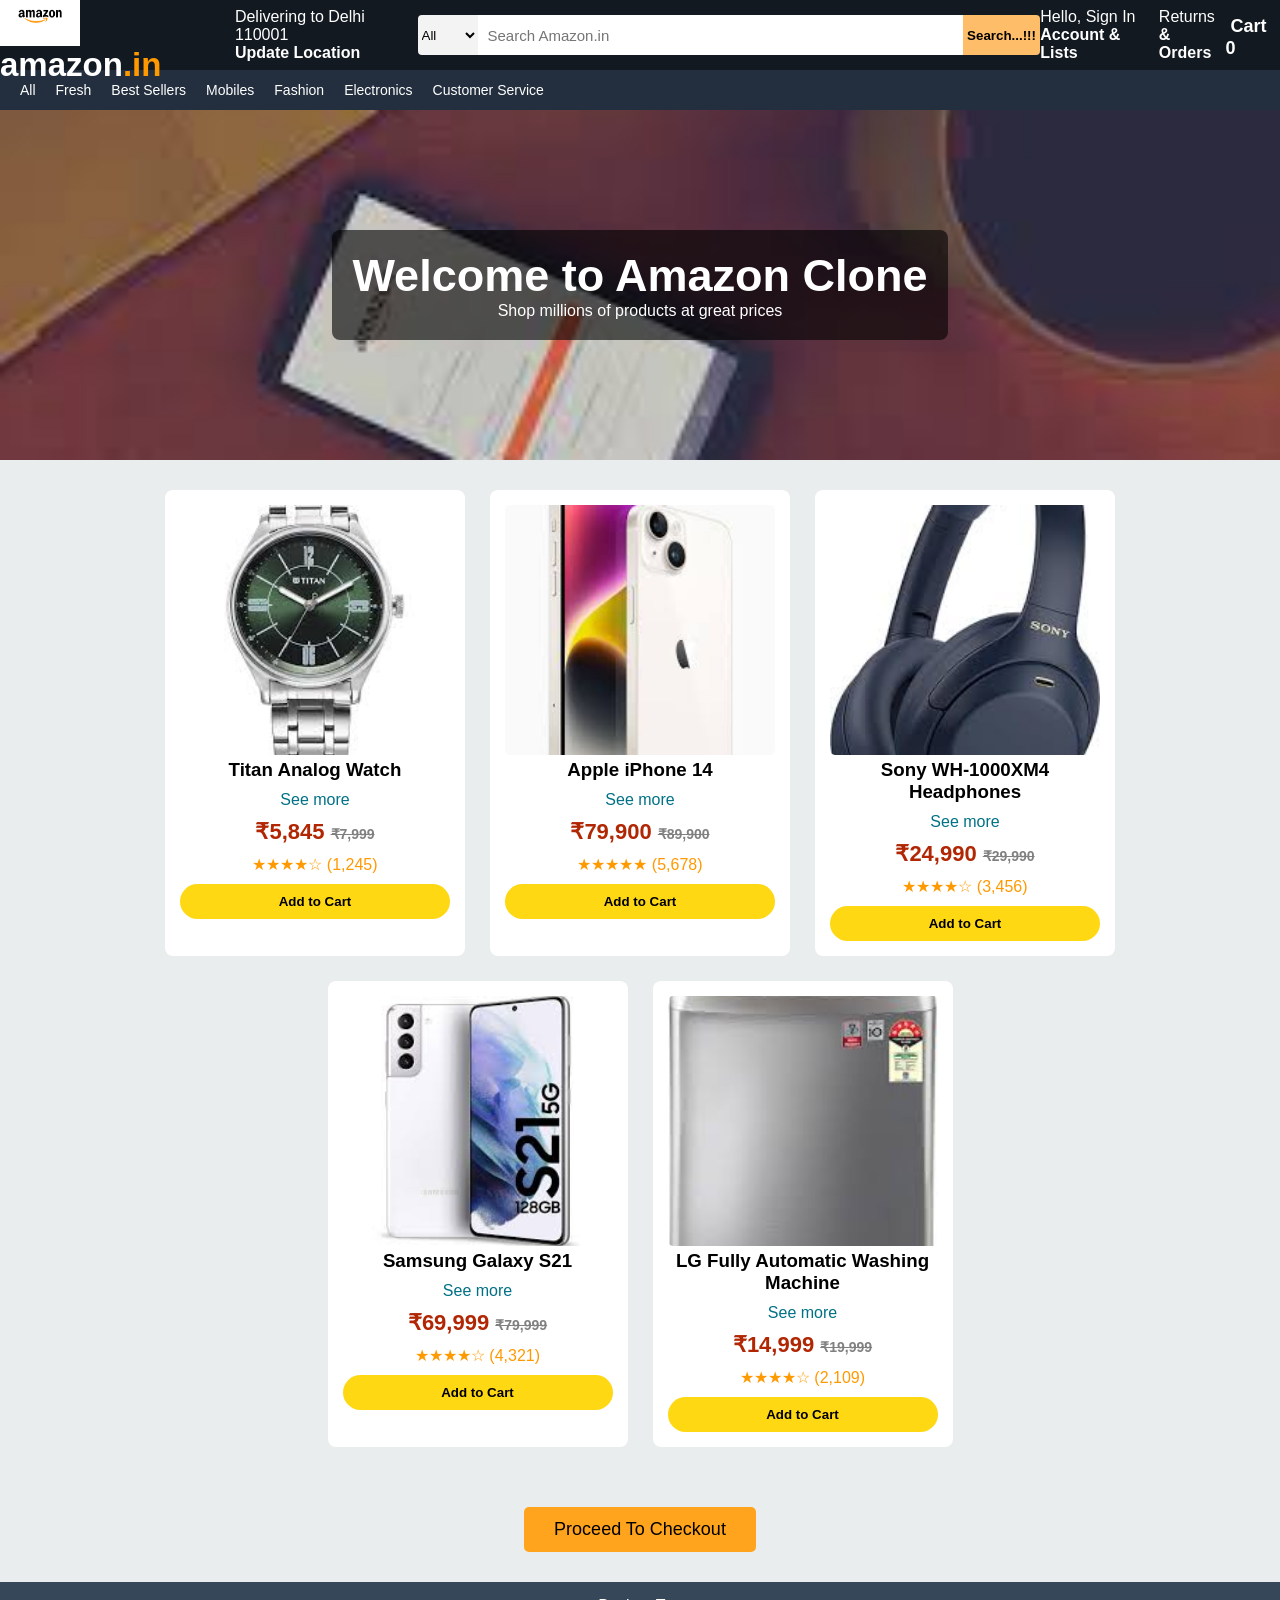
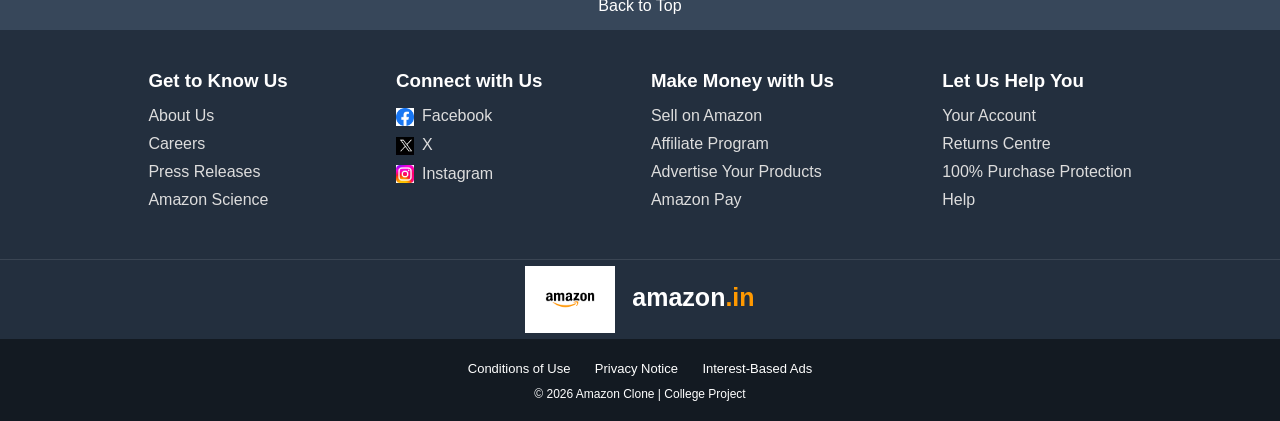
<file: index.html>
<!DOCTYPE html>
<html lang="en">

<head>
    <meta charset="UTF-8">
    <meta name="viewport" content="width=device-width, initial-scale=1.0">
    <title>Amazon Clone</title>
    <link rel="stylesheet" href="amazon.css">
   
</head>
 <script src="amazon.js" defer></script>
<body>

    <header>

    <div class="navbar">

        <div class="logo">
            <h2><img src="amazon logo.png" alt="Amazon">amazon<span>.in</span></h2>
        </div>

        <div class="location">
            <p>Delivering to Delhi 110001</p>
            <h4>Update Location</h4>
        </div>

        <div class="search-bar">

            <select>
                <option>All</option>
                <option>Electronics</option>
                <option>Fashion</option>
                <option>Books</option>
            </select>

            <input type="text" placeholder="Search Amazon.in">

            <button>Search...!!!</button>

        </div>

   <div class="account">

    <p>
        Hello,
        <span id="username-display">
            Sign In
        </span>
    </p>

    <h4 id="openLogin">
        Account & Lists
    </h4>

</div>

        <div class="orders">
            <p>Returns</p>
            <h4>& Orders</h4>
        </div>

    <div class="cart">
        <i class="fa-solid fa-cart-shopping"></i>
        Cart
        <span id="cart-count">0</span>
    </div>

    </div>

    <div class="menu">
        <a href="#">All</a>
        <a href="#">Fresh</a>
        <a href="#">Best Sellers</a>
        <a href="#">Mobiles</a>
        <a href="#">Fashion</a>
        <a href="#">Electronics</a>
        <a href="#">Customer Service</a>
    </div>

</header>

   <div class="hero">
     <div class="hero-content">
        <h1>Welcome to Amazon Clone</h1>
        <p>Shop millions of products at great prices</p>
     </div>
   </div>
   
<section class="product">
   <div class="product1">
    <img src="titan watch.jpeg" alt="Titan Watch">

    <h3>Titan Analog Watch</h3>
    <a href="#">See more</a>
    <p class="price">
        ₹5,845
        <span class="old-price">₹7,999</span>
    </p>

    <p class="rating">★★★★☆ (1,245)</p>

    <button class="cart-btn">Add to Cart</button>
    </div>
    <div class="product2">
        <img src="iphone 14.jpeg" alt="Apple iPhone 14">

        <h3>Apple iPhone 14</h3>
        <a href="#">See more</a>
        <p class="price">
            ₹79,900
            <span class="old-price">₹89,900</span>
        </p>

        <p class="rating">★★★★★ (5,678)</p>

        <button class="cart-btn">Add to Cart</button>
    </div>

    <div class="product3">
        <img src="sony.jpeg" alt="Sony WH-1000XM4">

        <h3>Sony WH-1000XM4 Headphones</h3>
        <a href="#">See more</a>
        <p class="price">
            ₹24,990
            <span class="old-price">₹29,990</span>
        </p>

        <p class="rating">★★★★☆ (3,456)</p>

        <button class="cart-btn">Add to Cart</button>
    </div>
    <div class="product4">
        <img src="samsung.jpeg" alt="Samsung Galaxy S21">

        <h3>Samsung Galaxy S21</h3>
        <a href="#">See more</a>
        <p class="price">
            ₹69,999
            <span class="old-price">₹79,999</span>
        </p>

        <p class="rating">★★★★☆ (4,321)</p>

        <button class="cart-btn">Add to Cart</button>

    </div>
    <div class="product5">
        <img src="lg washing.jpeg" alt="Washing Machine">
        
        <h3>LG Fully Automatic Washing Machine</h3>
        <a href="#">See more</a>
        <p class="price">
            ₹14,999
            <span class="old-price">₹19,999</span>
        </p>

        <p class="rating">★★★★☆ (2,109)</p>

        <button class="cart-btn">Add to Cart</button>
    </div>
</section>
      
    <!-- Login Modal -->

<div id="loginModal" class="modal">

    <div class="modal-content">

        <span class="close" id="closeLogin">&times;</span>

        <h2>Sign In</h2>

        <input type="text"
               id="username"
               placeholder="Enter Username">

        <input type="password"
               id="password"
               placeholder="Enter Password">

        <button id="loginSubmit">
            Login
        </button>

    </div>

</div>
 <!-- Checkout Modal -->

<div id="checkoutModal" class="modal">

    <div class="modal-content">

        <span class="close" id="closeCheckout">
            &times;
        </span>

        <h2>Checkout</h2>

        <input type="text"
               placeholder="Full Name">

        <input type="text"
               placeholder="Address">

        <input type="text"
               placeholder="City">

        <input type="text"
               placeholder="Pincode">

        <select>
            <option>UPI</option>
            <option>Credit Card</option>
            <option>Debit Card</option>
            <option>Cash On Delivery</option>
        </select>

        <button id="placeOrder">
            Place Order
        </button>

    </div>

</div>
<div class="checkout-section">

    <button id="openCheckout"
            class="checkout-btn">

        Proceed To Checkout

    </button>

</div>

   <footer>

    <!-- Back to Top -->
    <div class="foot-panel1">
    Back to Top
    </div>

    <!-- Footer Links -->
    <div class="foot-panel2">

        <ul>
            <h3>Get to Know Us</h3>
            <a href="#">About Us</a>
            <a href="#">Careers</a>
            <a href="#">Press Releases</a>
            <a href="#">Amazon Science</a>
        </ul>

        <ul>
            <h3>Connect with Us</h3>
            <a href="#"><img src="facebook.png" alt="Facebook">Facebook</a>
            <a href="#"><img src="XX.jpeg" alt="X">X</a>
            <a href="#"><img src="instagram.jpeg" alt="Instagram">Instagram</a>
        </ul>

        <ul>
            <h3>Make Money with Us</h3>
            <a href="#">Sell on Amazon</a>
            <a href="#">Affiliate Program</a>
            <a href="#">Advertise Your Products</a>
            <a href="#">Amazon Pay</a>
        </ul>

        <ul>
            <h3>Let Us Help You</h3>
            <a href="#">Your Account</a>
            <a href="#">Returns Centre</a>
            <a href="#">100% Purchase Protection</a>
            <a href="#">Help</a>
        </ul>

    </div>

    <!-- Logo Section -->
    <div class="foot-panel3">
        <div class="logo">
            <img src="amazon logo.png" alt="Amazon">
            amazon<span>.in</span>
        </div>
    </div>

    <!-- Copyright -->
    <div class="foot-panel4">
        <div class="pages">
            <a href="#">Conditions of Use</a>
            <a href="#">Privacy Notice</a>
            <a href="#">Interest-Based Ads</a>
        </div>

        <div class="copyright">
            © 2026 Amazon Clone | College Project
        </div>
    </div>

</footer>

</body>

</html>
</file>
<file: amazon.css>
*{
    margin:0;
    padding:0;
    box-sizing:border-box;
    font-family:Arial, Helvetica, sans-serif;
}

body{
    background-color:#eaeded;
}

/* NAVBAR */

.navbar{
    height:70px;
    background-color:#131921;
    color:white;
    display:flex;
    align-items:center;
    justify-content:space-evenly;
}

.logo{
    font-size:22px;
    font-weight:bold;
}

.logo img{
    width:80px;
    vertical-align:middle;
}

.logo span{
    color:#ff9900;
}

.location{
    cursor:pointer;
}

.search-bar{
    display:flex;
    width:50%;
    height:40px;
}

.search-bar select{
    width:60px;
    border:none;
    background:#f3f3f3;
    border-radius:4px 0 0 4px;
}

.search-bar input{
    width:100%;
    border:none;
    padding-left:10px;
    font-size:15px;
}

.search-bar button{
    width:100px;
    border:none;
    background:#febd69;
    border-radius:0 4px 4px 0;
    cursor:pointer;
    font-weight:bold;
}

.search-bar button:hover{
    background:#f3a847;
}

.account,
.orders,
.cart{
    cursor:pointer;
}

.cart{
    font-size:18px;
    font-weight:bold;
}

/* MENU */

.menu{
    background:#232f3e;
    height:40px;
    display:flex;
    align-items:center;
}

.menu a{
    color:white;
    text-decoration:none;
    margin-left:20px;
    font-size:14px;
}

.menu a:hover{
    border:1px solid white;
    padding:5px;
}

/* HERO */

.hero{
    height:350px;
    background:url("background.jpeg");
    background-size:cover;
    background-position:center;
    display:flex;
    justify-content:center;
    align-items:center;
}

.hero-content{
    background:rgba(0,0,0,0.6);
    color:white;
    padding:20px;
    border-radius:8px;
    text-align:center;
}

.hero-content h1{
    font-size:45px;
}

/* PRODUCTS */

.product{
    display:flex;
    flex-wrap:wrap;
    justify-content:center;
    gap:25px;
    padding:30px;
}

.product1,
.product2,
.product3,
.product4,
.product5{
    width:300px;
    background:white;
    padding:15px;
    border-radius:8px;
    text-align:center;
    transition:0.3s;
}

.product1:hover,
.product2:hover,
.product3:hover,
.product4:hover,
.product5:hover{
    transform:translateY(-5px);
    box-shadow:0 5px 15px rgba(0,0,0,0.3);
}

.product img{
    width:100%;
    height:250px;
    object-fit:cover;
    border-radius:5px;
}

.product a{
    display:block;
    margin:10px 0;
    text-decoration:none;
    color:#007185;
}

.product a:hover{
    color:#c7511f;
}

.price{
    color:#B12704;
    font-size:22px;
    font-weight:bold;
}

.old-price{
    text-decoration:line-through;
    color:gray;
    font-size:14px;
}

.rating{
    color:#ff9900;
    margin:10px 0;
}

.cart-btn{
    width:100%;
    padding:10px;
    border:none;
    border-radius:20px;
    background:#ffd814;
    cursor:pointer;
    font-weight:bold;
}

.cart-btn:hover{
    background:#f7ca00;
}

/* FOOTER */

.foot-panel1{
    background:#37475a;
    color:white;
    text-align:center;
    padding:15px;
    cursor:pointer;
}

.foot-panel1:hover{
    background:#485769;
}

.foot-panel2{
    background:#232f3e;
    color:white;
    display:flex;
    justify-content:space-evenly;
    padding:40px;
    flex-wrap:wrap;
}

.foot-panel2 ul{
    display:flex;
    flex-direction:column;
}

.foot-panel2 h3{
    margin-bottom:15px;
}

.foot-panel2 a{
    color:#dddddd;
    text-decoration:none;
    margin-bottom:10px;
}

.foot-panel2 a:hover{
    text-decoration:underline;
}

.foot-panel2 img{
    width:18px;
    margin-right:8px;
    vertical-align:middle;
}

.foot-panel3{
    background:#232f3e;
    border-top:1px solid #3a4553;
    height:80px;
    display:flex;
    justify-content:center;
    align-items:center;
}

.foot-panel3 img{
    width:90px;
    margin-right:10px;
}

.foot-panel3 .logo{
    color:white;
    font-size:25px;
}

.foot-panel4{
    background:#131a22;
    color:white;
    text-align:center;
    padding:20px;
}

.pages a{
    color:white;
    text-decoration:none;
    margin:0 10px;
    font-size:13px;
}

.pages a:hover{
    text-decoration:underline;
}

.copyright{
    margin-top:10px;
    font-size:12px;
}

/* RESPONSIVE */

@media(max-width:768px){

    .navbar{
        flex-direction:column;
        height:auto;
        padding:10px;
        gap:10px;
    }

    .search-bar{
        width:95%;
    }

    .hero-content h1{
        font-size:28px;
    }

    .menu{
        flex-wrap:wrap;
        height:auto;
        padding:10px;
    }

    .product1,
    .product2,
    .product3,
    .product4,
    .product5{
        width:90%;
    }
}

/* NAVBAR RIGHT */

.nav-right{
    display:flex;
    align-items:center;
    gap:25px;
}

.account a{
    color:white;
    text-decoration:none;
}

.account a:hover{
    color:#febd69;
}

.cart i{
    font-size:22px;
    margin-right:5px;
}

/* LOGIN PAGE */

.login-container{
    display:flex;
    flex-direction:column;
    align-items:center;
    margin-top:80px;
}

.login-box{
    width:350px;
    background:white;
    padding:25px;
    border:1px solid #ddd;
    border-radius:8px;
}

.login-box h2{
    margin-bottom:15px;
}

.login-box input{
    width:100%;
    padding:10px;
    margin:10px 0;
}

.login-box button{
    width:100%;
    padding:10px;
    background:#FFD814;
    border:none;
    cursor:pointer;
}

.login-box button:hover{
    background:#F7CA00;
}

/* CHECKOUT */

.checkout-section{
    text-align:center;
    margin:40px;
}

.checkout-btn{
    background:#FFA41C;
    border:none;
    padding:12px 25px;
    font-size:18px;
    cursor:pointer;
    border-radius:5px;
}

.checkout-btn:hover{
    background:#F08804;
}

.checkout-container{
    width:450px;
    background:white;
    padding:25px;
    margin:50px auto;
    border-radius:8px;
}

.checkout-container h1{
    text-align:center;
    margin-bottom:20px;
}

.checkout-container input,
.checkout-container select{
    width:100%;
    padding:10px;
    margin-bottom:15px;
}

.checkout-container button{
    width:100%;
    padding:12px;
    background:#FFD814;
    border:none;
    cursor:pointer;
}

.checkout-container button:hover{
    background:#F7CA00;
}

.modal{
    display:none;
    position:fixed;
    top:0;
    left:0;
    width:100%;
    height:100%;
    background:rgba(0,0,0,0.5);
    justify-content:center;
    align-items:center;
    z-index:1000;
}

.modal-content{
    background:white;
    width:400px;
    padding:25px;
    border-radius:10px;
    display:flex;
    flex-direction:column;
    gap:10px;
}

.modal-content input,
.modal-content select{
    padding:10px;
}

.modal-content button{
    background:#FFD814;
    border:none;
    padding:10px;
    cursor:pointer;
}

.close{
    font-size:25px;
    cursor:pointer;
    text-align:right;
}

.checkout-section{
    text-align:center;
    margin:30px 0;
}

.checkout-btn{
    background:#FFA41C;
    border:none;
    padding:12px 30px;
    cursor:pointer;
    font-size:18px;
}
</file>
